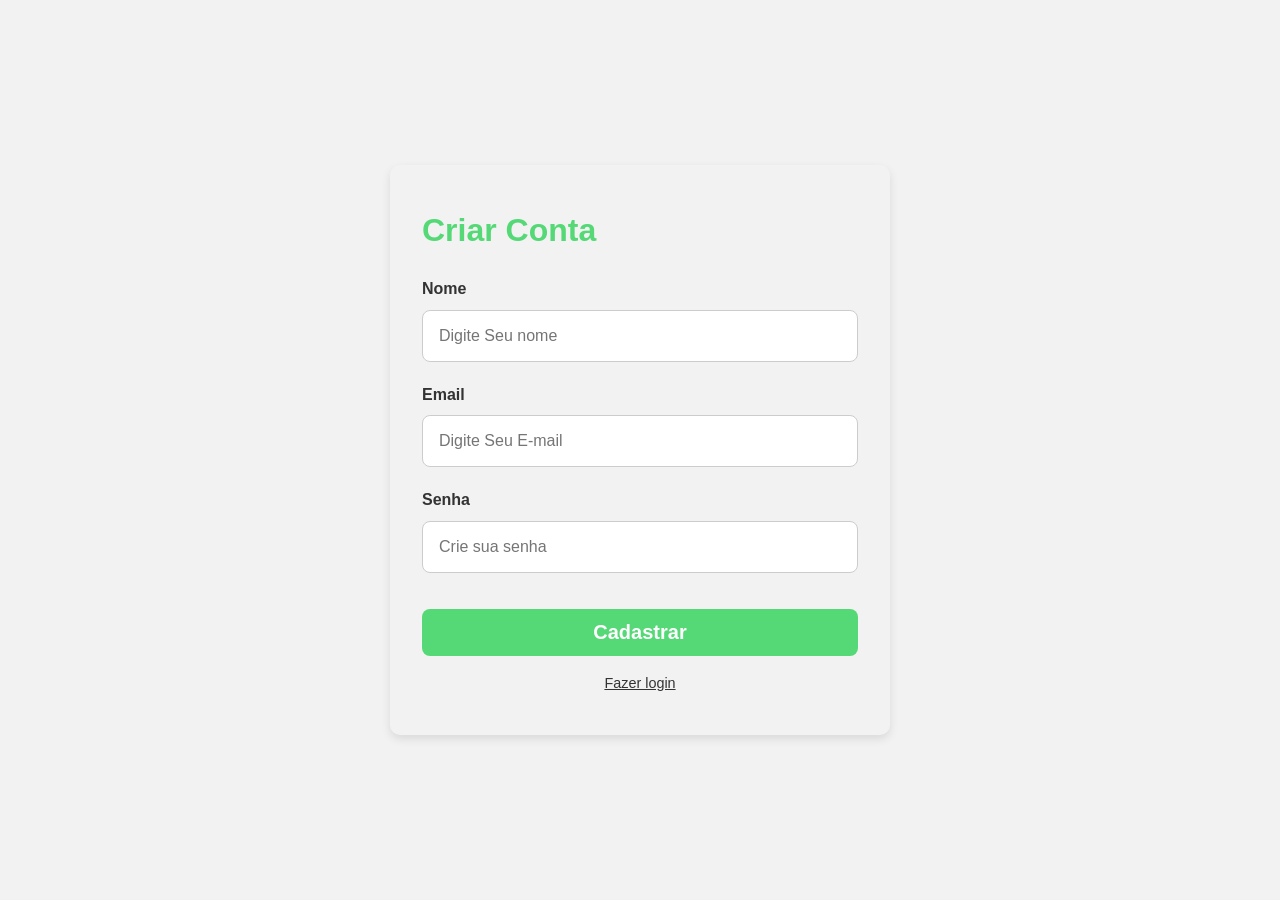
<file: html/Cadastro.html>
<!DOCTYPE html>
<html lang="en">

<head>
  <meta charset="UTF-8" />
  <meta name="viewport" content="width=device-width, initial-scale=1.0" />
  <title>Document</title>

  <link rel="stylesheet" href="../style/style.css" />
</head>

<style>
  * {
    margin: 0;
    padding: 0;
    box-sizing: border-box;
  }

  body {
    font-family: 'Inter', sans-serif;
    color: #333;
    line-height: 1.6;
  }

  .container {
    width: 100vw;
    height: 100vh;
    display: flex;
    justify-content: center;
    align-items: center;
  }

  form {
    width: 100%;
    max-width: 500px;
    margin: auto;
    padding: 40px 32px;
    border-radius: 10px;
    box-shadow: 0 4px 10px rgba(0, 0, 0, 0.1);
  }

  form h3 {
    font-size: 2rem;
    margin-bottom: 20px;
    color: #55D976;
  }

  .input-box {
    margin-bottom: 20px;
  }

  .input-box label {
    display: block;
    font-weight: bold;
    margin-bottom: 8px;
  }

  .input-box input {
    width: 100%;
    padding: 16px;
    border-radius: 8px;
    font-size: 1rem;
    border: 1px solid #ccc;
    transition: border-color 0.3s ease;
  }

  .input-box input:focus {
    outline: none;
  }

  .register-btn {
    width: 100%;
    margin-top: 16px;
    padding: 12px;
    color: #FFFFFF;
    background-color: #55D976;
    font-size: 1.25rem;
    font-weight: bold;
    border-radius: 8px;
    border: none;
    cursor: pointer;
    transition: all 0.3s ease;
  }

  .register-btn:hover {
    scale: 0.98;
  }

  .link {
    display: block;
    text-align: center;
    margin-top: 16px;
    font-size: 0.9rem;
    color: #333;
    transition: color 0.3s ease;
  }
</style>

<body>
  <div class="container">
    <form id="register-form" action="/users" method="POST">
      <h3>Criar Conta</h3>
      <div class="input-box">
        <label>Nome</label>
        <input type="text" name="nome" required placeholder="Digite Seu nome" />
      </div>

      <div class="input-box">
        <label>Email</label>
        <input type="text" name="email" required placeholder="Digite Seu E-mail" />
      </div>
      <div class="input-box">
        <label>Senha</label>
        <input type="text" name="senha" required placeholder="Crie sua senha" />
      </div>

      <button class="register-btn">
        Cadastrar
      </button>

      <a href="index.html" class="link">Fazer login</a>
    </form>
  </div class="container">
</body>

</html>

<script>
  const form = document.getElementById('register-form');

  form.addEventListener('submit', async function(event) {
    event.preventDefault();

    const formData = new FormData(form);

    try {
      const response = await fetch('/users', {
        method: 'POST',
        body: formData
      });

      const response_json = await response.json();

      if (response_json.ok) {
        window.location.href = '/homePage.html';
      } else {
        alert('Falha na autenticação do usuário.');
      }
    } catch (error) {
      alert('Houve um erro ao autenticar usuário');
    }
  });
</script>
</file>
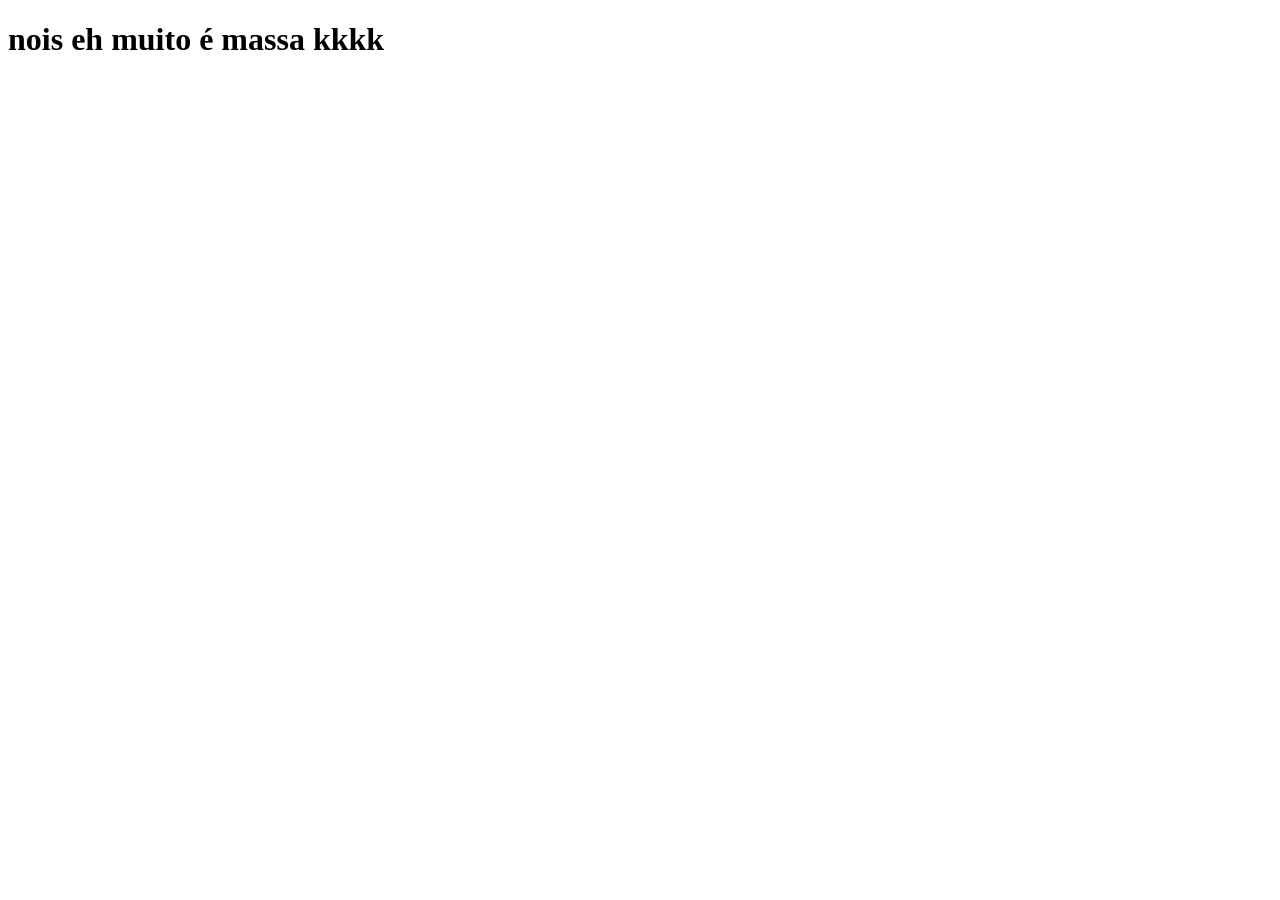
<file: html/sobreNos.html>
<!DOCTYPE html>
<html lang="en">

<head>
  <meta charset="UTF-8" />
  <meta name="viewport" content="width=device-width, initial-scale=1.0" />
  <title>Document</title>
</head>

<body>
  <h1>nois eh muito é massa kkkk</h1>
</body>

</html>
</file>
<file: style/style.css>
*{
    margin: 0;
    padding: 0;
    box-sizing: border-box;
}

body{
    font-family: 'Inter', sans-serif;
    margin: 0 !important;
    background-color: #F2F2F2;
}

img{
    width: 100%;
    display: block;
}
</file>
